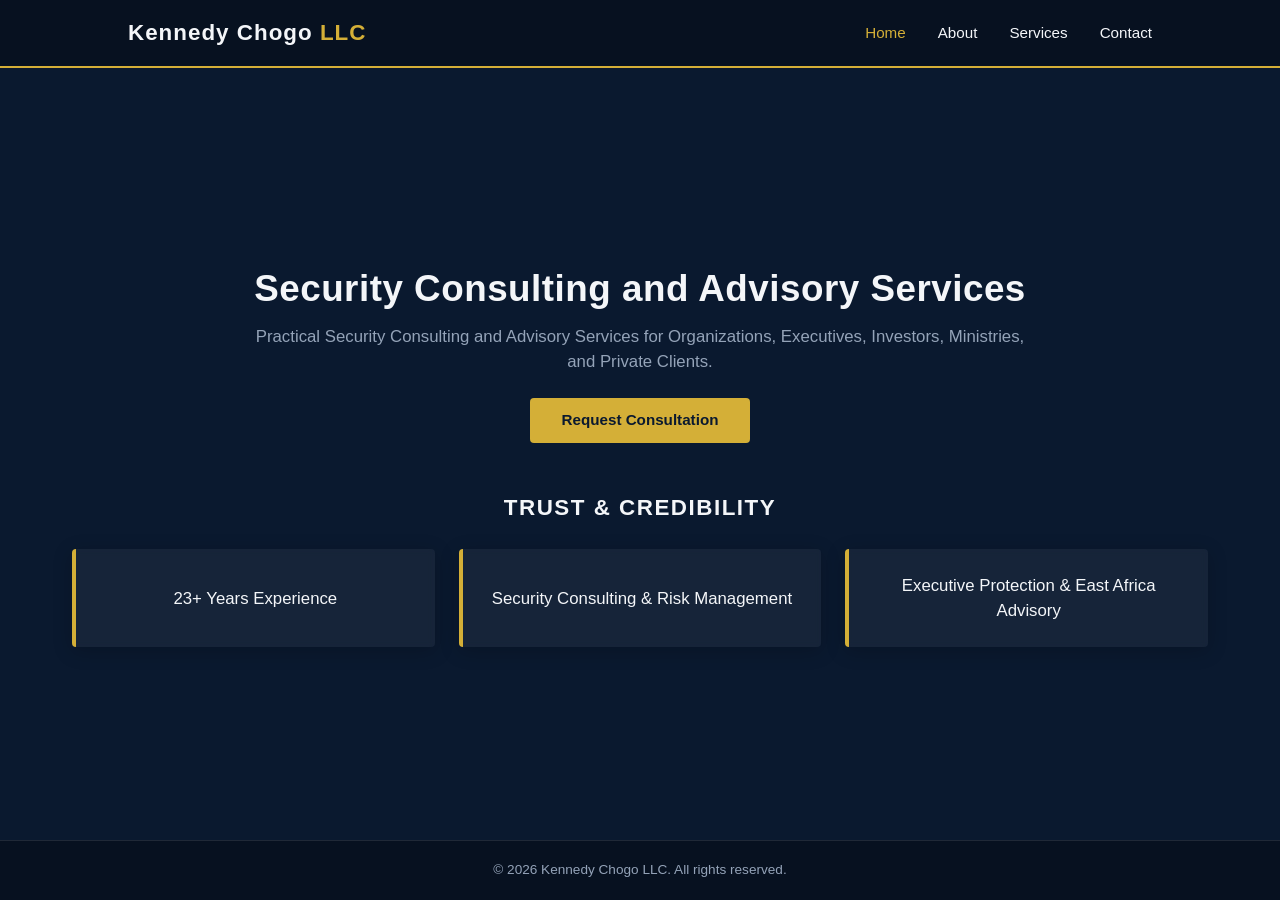
<file: index.html>
<!DOCTYPE html>
<html lang="en">
<head>
    <meta charset="UTF-8">
    <meta name="viewport" content="width=device-width, initial-scale=1.0">
    <title>Kennedy Chogo LLC | Security Consulting & Advisory Services</title>
    <style>
        :root {
            --primary-blue: #0A192F;
            --accent-gold: #D4AF37;
            --text-light: #F4F6F9;
            --text-muted: #94A3B8;
            --card-bg: rgba(255, 255, 255, 0.05);
        }

        * {
            box-sizing: border-box;
            margin: 0;
            padding: 0;
            font-family: 'Segoe UI', Tahoma, Geneva, Verdana, sans-serif;
        }

        body {
            background-color: var(--primary-blue);
            color: var(--text-light);
            line-height: 1.5;
            display: flex;
            flex-direction: column;
            min-height: 100vh;
            position: relative;
        }

        /* Compact Navigation Bar */
        nav {
            background-color: #071120;
            padding: 1rem 10%;
            display: flex;
            justify-content: space-between;
            align-items: center;
            border-bottom: 2px solid var(--accent-gold);
            position: relative;
            z-index: 10;
        }

        .logo {
            color: var(--text-light);
            font-size: 1.4rem;
            font-weight: 700;
            letter-spacing: 1px;
        }

        .logo span {
            color: var(--accent-gold);
        }

        .nav-links {
            list-style: none;
            display: flex;
            gap: 2rem;
        }

        .nav-links a {
            color: var(--text-light);
            text-decoration: none;
            font-size: 0.95rem;
            font-weight: 500;
            transition: color 0.3s;
        }

        .nav-links a:hover, .nav-links a.active {
            color: var(--accent-gold);
        }

        /* Main Compact Content Grid */
        main {
            flex: 1;
            display: flex;
            flex-direction: column;
            justify-content: center;
            max-width: 1200px;
            margin: 0 auto;
            padding: 2rem;
            width: 100%;
            position: relative;
            z-index: 5;
        }

        /* Hero Section Header */
        .hero-section {
            text-align: center;
            margin-bottom: 2rem;
        }

        .hero-section h1 {
            font-size: 2.3rem;
            font-weight: 700;
            margin-bottom: 0.5rem;
            letter-spacing: 0.5px;
        }

        .hero-section p {
            color: var(--text-muted);
            font-size: 1.05rem;
            max-width: 800px;
            margin: 0 auto 1.5rem;
        }

        .cta-btn {
            display: inline-block;
            background-color: var(--accent-gold);
            color: var(--primary-blue);
            padding: 0.7rem 2rem;
            font-weight: 600;
            text-decoration: none;
            border-radius: 4px;
            transition: background-color 0.3s, transform 0.2s;
            font-size: 0.95rem;
        }

        .cta-btn:hover {
            background-color: #F39C12;
            transform: translateY(-1px);
        }

        /* Condensed Grid Section */
        .credibility-section {
            margin-top: 1rem;
        }

        .credibility-section h2 {
            text-align: center;
            font-size: 1.4rem;
            text-transform: uppercase;
            letter-spacing: 1.5px;
            margin-bottom: 1.5rem;
            color: var(--text-light);
        }

        .grid {
            display: grid;
            grid-template-columns: repeat(3, 1fr);
            gap: 1.5rem;
        }

        .card {
            background-color: var(--card-bg);
            border-left: 4px solid var(--accent-gold);
            padding: 1.5rem;
            border-radius: 4px;
            text-align: center;
            display: flex;
            align-items: center;
            justify-content: center;
            font-size: 1.05rem;
            font-weight: 500;
            min-height: 90px;
            box-shadow: 0 4px 20px rgba(0, 0, 0, 0.2);
            backdrop-filter: blur(3px);
        }

        /* Minimal Footer */
        footer {
            background-color: #071120;
            text-align: center;
            padding: 1.2rem;
            border-top: 1px solid rgba(255, 255, 255, 0.1);
            font-size: 0.85rem;
            color: var(--text-muted);
            position: relative;
            z-index: 10;
        }

        /* Responsive adjustments */
        @media (max-width: 768px) {
            .nav-links {
                display: none;
            }
            .grid {
                grid-template-columns: 1fr;
                gap: 1rem;
            }
            .hero-section h1 {
                font-size: 1.8rem;
            }
            main {
                padding: 1.5rem 1rem;
            }
            .card {
                min-height: auto;
                padding: 1.2rem;
            }
        }
    </style>
</head>
<body>

    <!-- Header Navigation -->
    <nav>
        <div class="logo">Kennedy Chogo <span>LLC</span></div>
        <ul class="nav-links">
            <li><a href="index.html" class="active">Home</a></li>
            <li><a href="about.html">About</a></li>
            <li><a href="services.html">Services</a></li>
            <li><a href="contact.html">Contact</a></li>
        </ul>
    </nav>

    <!-- Main Content Layout -->
    <main>
        <section class="hero-section">
            <h1>Security Consulting and Advisory Services</h1>
            <p>Practical Security Consulting and Advisory Services for Organizations, Executives, Investors, Ministries, and Private Clients.</p>
            <a href="contact.html" class="cta-btn">Request Consultation</a>
        </section>

        <section class="credibility-section">
            <h2>Trust & Credibility</h2>
            <div class="grid">
                <div class="card">23+ Years Experience</div>
                <div class="card">Security Consulting & Risk Management</div>
                <div class="card">Executive Protection & East Africa Advisory</div>
            </div>
        </section>
    </main>

    <!-- Footer -->
    <footer>
        <p>&copy; 2026 Kennedy Chogo LLC. All rights reserved.</p>
    </footer>

</body>
</html>
</file>
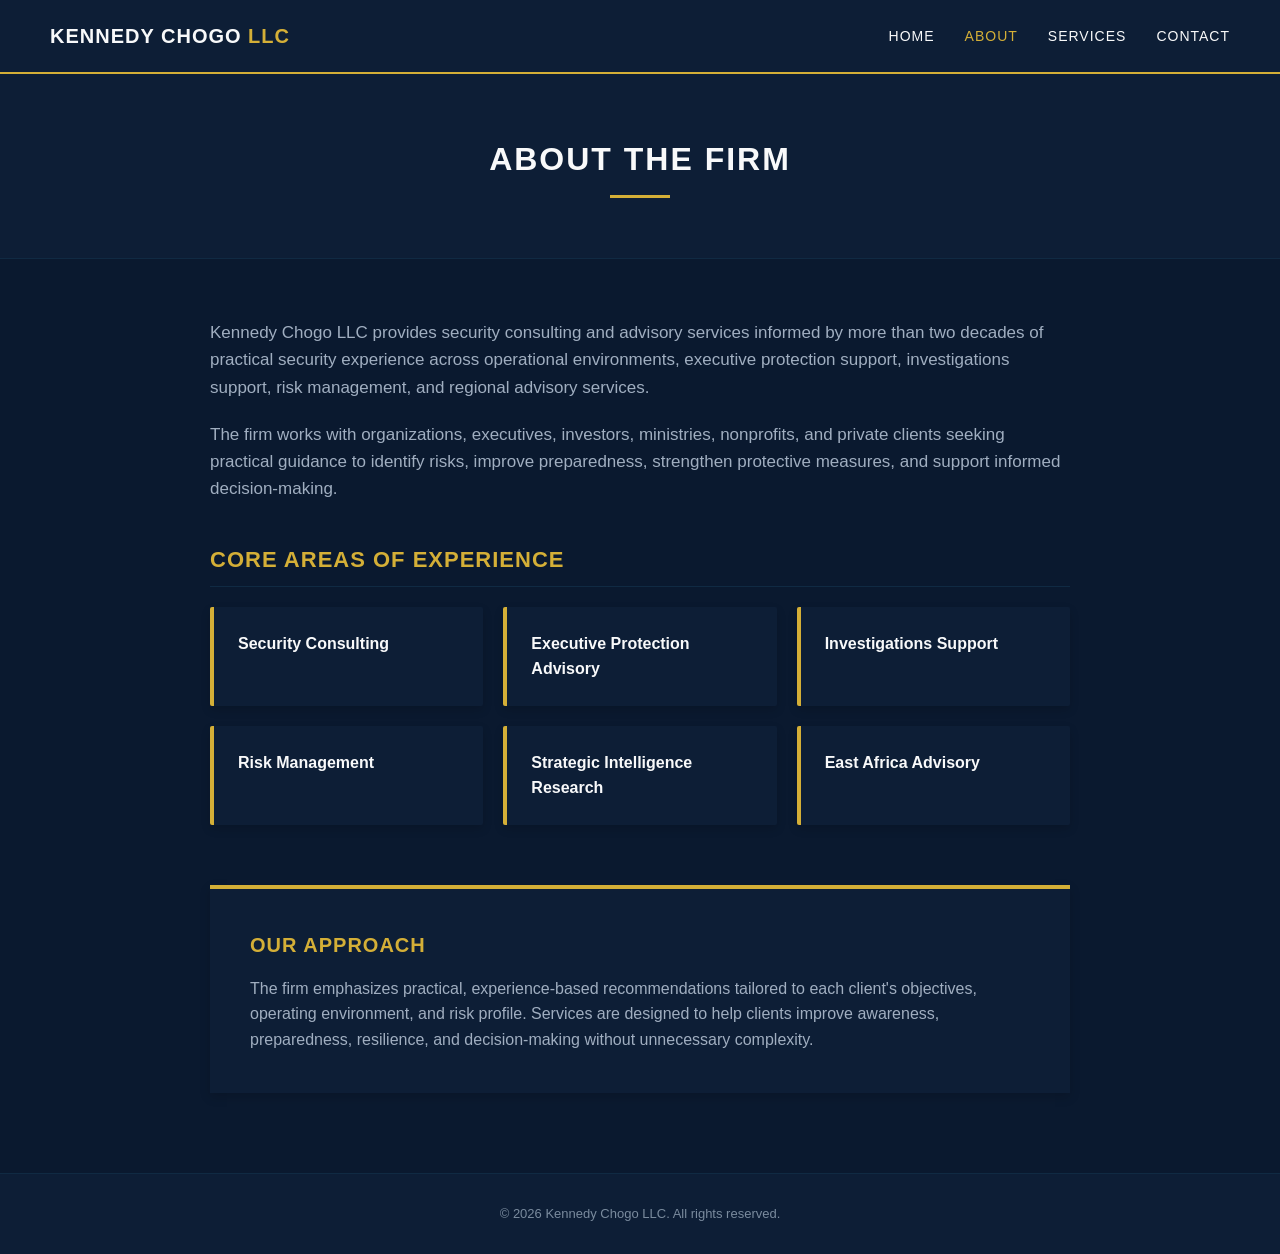
<file: about.html>
<!DOCTYPE html>
<html lang="en">
<head>
    <meta charset="UTF-8">
    <meta name="viewport" content="width=device-width, initial-scale=1.0">
    <title>About Us | Kennedy Chogo LLC</title>
    <style>
        :root {
            --primary-navy: #0A192F;
            --secondary-dark: #0D1E36;
            --accent-gold: #D4AF37;
            --text-light: #F8F9FA;
            --text-muted: #A0AEC0;
        }

        * {
            box-sizing: border-box;
            margin: 0;
            padding: 0;
        }

        body {
            font-family: 'Helvetica Neue', Arial, sans-serif;
            color: var(--text-light);
            background-color: var(--primary-navy);
            line-height: 1.6;
        }

        /* Navigation */
        nav {
            background-color: var(--secondary-dark);
            padding: 20px 50px;
            display: flex;
            justify-content: space-between;
            align-items: center;
            border-bottom: 2px solid var(--accent-gold);
        }

        .logo {
            color: var(--text-light);
            font-size: 20px;
            font-weight: 700;
            text-transform: uppercase;
            letter-spacing: 1px;
        }

        .logo span {
            color: var(--accent-gold);
        }

        .nav-links {
            list-style: none;
            display: flex;
            gap: 30px;
        }

        .nav-links a {
            color: var(--text-light);
            text-decoration: none;
            font-size: 14px;
            text-transform: uppercase;
            letter-spacing: 1px;
            transition: color 0.3s ease;
        }

        .nav-links a:hover, .nav-links a.active {
            color: var(--accent-gold);
        }

        /* Header Banner */
        .page-header {
            background-color: var(--secondary-dark);
            color: var(--text-light);
            text-align: center;
            padding: 60px 20px;
            border-bottom: 1px solid #102A43;
        }

        .page-header h1 {
            font-size: 32px;
            text-transform: uppercase;
            letter-spacing: 2px;
            margin-bottom: 10px;
        }

        .header-line {
            width: 60px;
            height: 3px;
            background-color: var(--accent-gold);
            margin: 0 auto;
        }

        /* Content Section */
        .container {
            max-width: 900px;
            margin: 60px auto;
            padding: 0 20px;
        }

        .about-text {
            font-size: 17px;
            color: var(--text-muted);
            margin-bottom: 40px;
        }

        .about-text p {
            margin-bottom: 20px;
        }

        /* Core Areas Grid */
        .section-title {
            font-size: 22px;
            text-transform: uppercase;
            color: var(--accent-gold);
            margin: 40px 0 20px 0;
            letter-spacing: 1px;
            position: relative;
            padding-bottom: 8px;
            border-bottom: 1px solid #102A43;
        }

        .grid-container {
            display: grid;
            grid-template-columns: repeat(auto-fill, minmax(260px, 1fr));
            gap: 20px;
            margin-top: 20px;
        }

        .grid-item {
            background: var(--secondary-dark);
            padding: 24px;
            border-left: 4px solid var(--accent-gold);
            border-radius: 2px;
            box-shadow: 0 4px 10px rgba(0,0,0,0.15);
            font-weight: 600;
            color: var(--text-light);
        }

        /* Approach Box */
        .approach-box {
            background-color: var(--secondary-dark);
            color: var(--text-muted);
            padding: 40px;
            margin-top: 60px;
            border-top: 4px solid var(--accent-gold);
            box-shadow: 0 4px 10px rgba(0,0,0,0.15);
        }

        .approach-box h3 {
            color: var(--accent-gold);
            text-transform: uppercase;
            font-size: 20px;
            margin-bottom: 15px;
            letter-spacing: 1px;
        }

        /* Footer */
        footer {
            background-color: var(--secondary-dark);
            color: #7A8B9E;
            text-align: center;
            padding: 30px 20px;
            font-size: 13px;
            margin-top: 80px;
            border-top: 1px solid #102A43;
        }

        @media (max-width: 768px) {
            nav {
                flex-direction: column;
                gap: 15px;
                padding: 20px;
            }
            .grid-container {
                grid-template-columns: 1fr;
            }
        }
    </style>
</head>
<body>

    <!-- Navigation Bar -->
    <nav>
        <div class="logo">Kennedy Chogo <span>LLC</span></div>
        <ul class="nav-links">
            <li><a href="index.html">Home</a></li>
            <li><a href="about.html" class="active">About</a></li>
            <li><a href="services.html">Services</a></li>
            <li><a href="contact.html">Contact</a></li>
        </ul>
    </nav>

    <!-- Page Header -->
    <div class="page-header">
        <h1>About the Firm</h1>
        <div class="header-line"></div>
    </div>

    <!-- Main Content Container -->
    <div class="container">
        
        <div class="about-text">
            <p>Kennedy Chogo LLC provides security consulting and advisory services informed by more than two decades of practical security experience across operational environments, executive protection support, investigations support, risk management, and regional advisory services.</p>
            
            <p>The firm works with organizations, executives, investors, ministries, nonprofits, and private clients seeking practical guidance to identify risks, improve preparedness, strengthen protective measures, and support informed decision-making.</p>
        </div>

        <!-- Core Areas Section -->
        <h2 class="section-title">Core Areas of Experience</h2>
        <div class="grid-container">
            <div class="grid-item">Security Consulting</div>
            <div class="grid-item">Executive Protection Advisory</div>
            <div class="grid-item">Investigations Support</div>
            <div class="grid-item">Risk Management</div>
            <div class="grid-item">Strategic Intelligence Research</div>
            <div class="grid-item">East Africa Advisory</div>
        </div>

        <!-- Our Approach Section -->
        <div class="approach-box">
            <h3>Our Approach</h3>
            <p>The firm emphasizes practical, experience-based recommendations tailored to each client's objectives, operating environment, and risk profile. Services are designed to help clients improve awareness, preparedness, resilience, and decision-making without unnecessary complexity.</p>
        </div>

    </div>

    <!-- Footer -->
    <footer>
        &copy; 2026 Kennedy Chogo LLC. All rights reserved.
    </footer>

</body>
</html>
</file>
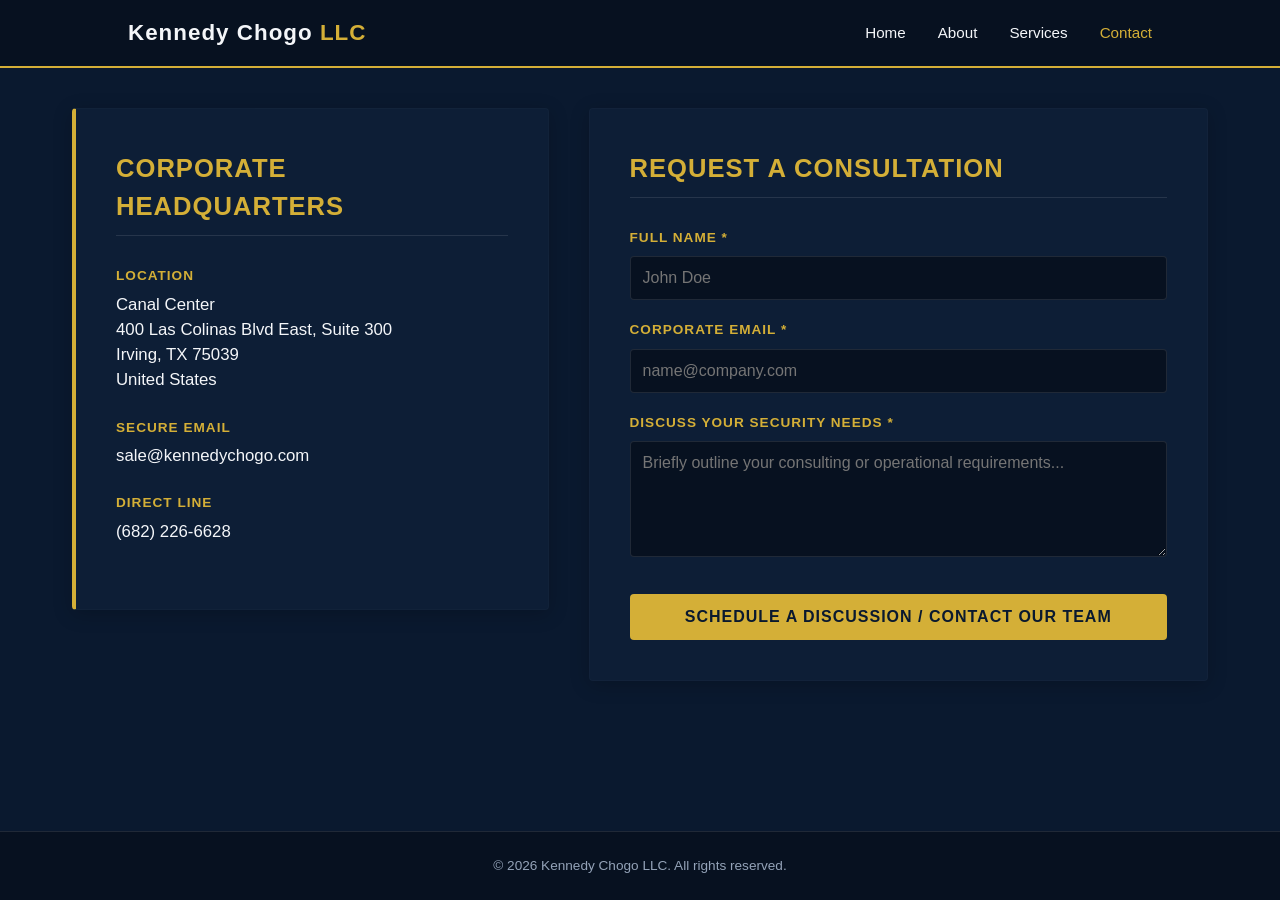
<file: contact.html>
<!DOCTYPE html>
<html lang="en">
<head>
    <meta charset="UTF-8">
    <meta name="viewport" content="width=device-width, initial-scale=1.0">
    <title>Contact | Kennedy Chogo LLC</title>
    <style>
        :root {
            --primary-blue: #0A192F;
            --secondary-dark: #071120;
            --accent-gold: #D4AF37;
            --text-light: #F4F6F9;
            --text-muted: #94A3B8;
            --card-bg: rgba(255, 255, 255, 0.05);
        }

        * {
            box-sizing: border-box;
            margin: 0;
            padding: 0;
            font-family: 'Segoe UI', Tahoma, Geneva, Verdana, sans-serif;
        }

        body {
            background-color: var(--primary-blue);
            color: var(--text-light);
            line-height: 1.5;
            display: flex;
            flex-direction: column;
            min-height: 100vh;
        }

        /* Compact Navigation Bar */
        nav {
            background-color: var(--secondary-dark);
            padding: 1rem 10%;
            display: flex;
            justify-content: space-between;
            align-items: center;
            border-bottom: 2px solid var(--accent-gold);
            position: relative;
            z-index: 10;
        }

        .logo {
            color: var(--text-light);
            font-size: 1.4rem;
            font-weight: 700;
            letter-spacing: 1px;
        }

        .logo span {
            color: var(--accent-gold);
        }

        .nav-links {
            list-style: none;
            display: flex;
            gap: 2rem;
        }

        .nav-links a {
            color: var(--text-light);
            text-decoration: none;
            font-size: 0.95rem;
            font-weight: 500;
            transition: color 0.3s;
        }

        .nav-links a:hover, .nav-links a.active {
            color: var(--accent-gold);
        }

        /* Main Container layout */
        main {
            flex: 1;
            max-width: 1200px;
            margin: 40px auto;
            padding: 0 2rem;
            width: 100%;
            display: grid;
            grid-template-columns: 1fr 1.3fr;
            gap: 40px;
            align-items: start;
        }

        .info-panel, .form-panel {
            background-color: #0D1E36;
            padding: 40px;
            border-radius: 4px;
            box-shadow: 0 4px 20px rgba(0, 0, 0, 0.2);
            border: 1px solid rgba(255, 255, 255, 0.02);
        }

        .info-panel {
            border-left: 4px solid var(--accent-gold);
        }

        h2 {
            font-size: 1.6rem;
            text-transform: uppercase;
            letter-spacing: 1px;
            color: var(--accent-gold);
            margin-bottom: 30px;
            border-bottom: 1px solid rgba(255, 255, 255, 0.1);
            padding-bottom: 10px;
        }

        .info-group {
            margin-bottom: 25px;
        }

        .info-group h3 {
            font-size: 0.85rem;
            text-transform: uppercase;
            letter-spacing: 1px;
            color: var(--accent-gold);
            margin-bottom: 5px;
        }

        .info-group p, .info-group a {
            color: var(--text-light);
            font-size: 1.05rem;
            text-decoration: none;
        }

        /* Form Controls */
        .form-group {
            margin-bottom: 20px;
        }

        .form-group label {
            display: block;
            font-size: 0.85rem;
            text-transform: uppercase;
            letter-spacing: 1px;
            color: var(--accent-gold);
            margin-bottom: 8px;
            font-weight: 600;
        }

        .form-group input, .form-group textarea {
            width: 100%;
            padding: 12px;
            background-color: var(--secondary-dark);
            border: 1px solid rgba(255, 255, 255, 0.1);
            border-radius: 4px;
            color: var(--text-light);
            font-size: 1rem;
            transition: border-color 0.3s;
        }

        .form-group input:focus, .form-group textarea:focus {
            outline: none;
            border-color: var(--accent-gold);
        }

        .submit-btn {
            width: 100%;
            background-color: var(--accent-gold);
            color: var(--primary-blue);
            padding: 14px;
            font-size: 1rem;
            font-weight: 700;
            text-transform: uppercase;
            letter-spacing: 1px;
            border: none;
            border-radius: 4px;
            cursor: pointer;
            transition: background-color 0.3s, transform 0.1s;
            margin-top: 10px;
        }

        .submit-btn:hover {
            background-color: #F39C12;
        }

        .submit-btn:active {
            transform: scale(0.99);
        }

        /* Minimal Footer */
        footer {
            background-color: var(--secondary-dark);
            text-align: center;
            padding: 1.5rem;
            border-top: 1px solid rgba(255, 255, 255, 0.1);
            font-size: 0.85rem;
            color: var(--text-muted);
        }

        @media (max-width: 768px) {
            .nav-links {
                display: none;
            }
            main {
                grid-template-columns: 1fr;
                gap: 20px;
                margin: 20px auto;
            }
            .info-panel, .form-panel {
                padding: 25px;
            }
        }
    </style>
</head>
<body>

    <!-- Header Navigation -->
    <nav>
        <div class="logo">Kennedy Chogo <span>LLC</span></div>
        <ul class="nav-links">
            <li><a href="index.html">Home</a></li>
            <li><a href="about.html">About</a></li>
            <li><a href="services.html">Services</a></li>
            <li><a href="contact.html" class="active">Contact</a></li>
        </ul>
    </nav>

    <!-- Main Grid Content -->
    <main>
        
        <!-- Left Side: Corporate Info -->
        <section class="info-panel">
            <h2>Corporate Headquarters</h2>
            
            <div class="info-group">
                <h3>Location</h3>
                <p>Canal Center<br>400 Las Colinas Blvd East, Suite 300<br>Irving, TX 75039<br>United States</p>
            </div>

            <div class="info-group">
                <h3>Secure Email</h3>
                <p><a href="mailto:sale@kennedychogo.com">sale@kennedychogo.com</a></p>
            </div>

            <div class="info-group">
                <h3>Direct Line</h3>
                <p>(682) 226-6628</p>
            </div>
        </section>

        <!-- Right Side: Interaction Form -->
        <section class="form-panel">
            <h2>Request a Consultation</h2>
            
            <!-- Activated Form: Sends via Web3Forms API to your exact corporate address -->
            <form action="https://api.web3forms.com/submit" method="POST">
                
                <!-- Target email Configuration -->
                <input type="hidden" name="access_key" value="YOUR_ACCESS_KEY_HERE">
                <input type="hidden" name="subject" value="New Consultation Request - Kennedy Chogo LLC">
                <input type="hidden" name="replyto" value="kennedy@kennedychogo.com">
                
                <div class="form-group">
                    <label for="name">Full Name *</label>
                    <input type="text" id="name" name="name" required placeholder="John Doe">
                </div>

                <div class="form-group">
                    <label for="email">Corporate Email *</label>
                    <input type="email" id="email" name="email" required placeholder="name@company.com">
                </div>

                <div class="form-group">
                    <label for="message">Discuss Your Security Needs *</label>
                    <textarea id="message" name="message" rows="5" required placeholder="Briefly outline your consulting or operational requirements..."></textarea>
                </div>

                <button type="submit" class="submit-btn">Schedule a Discussion / Contact Our Team</button>
            </form>
        </section>

    </main>

    <!-- Footer -->
    <footer>
        <p>&copy; 2026 Kennedy Chogo LLC. All rights reserved.</p>
    </footer>

</body>
</html>
</file>
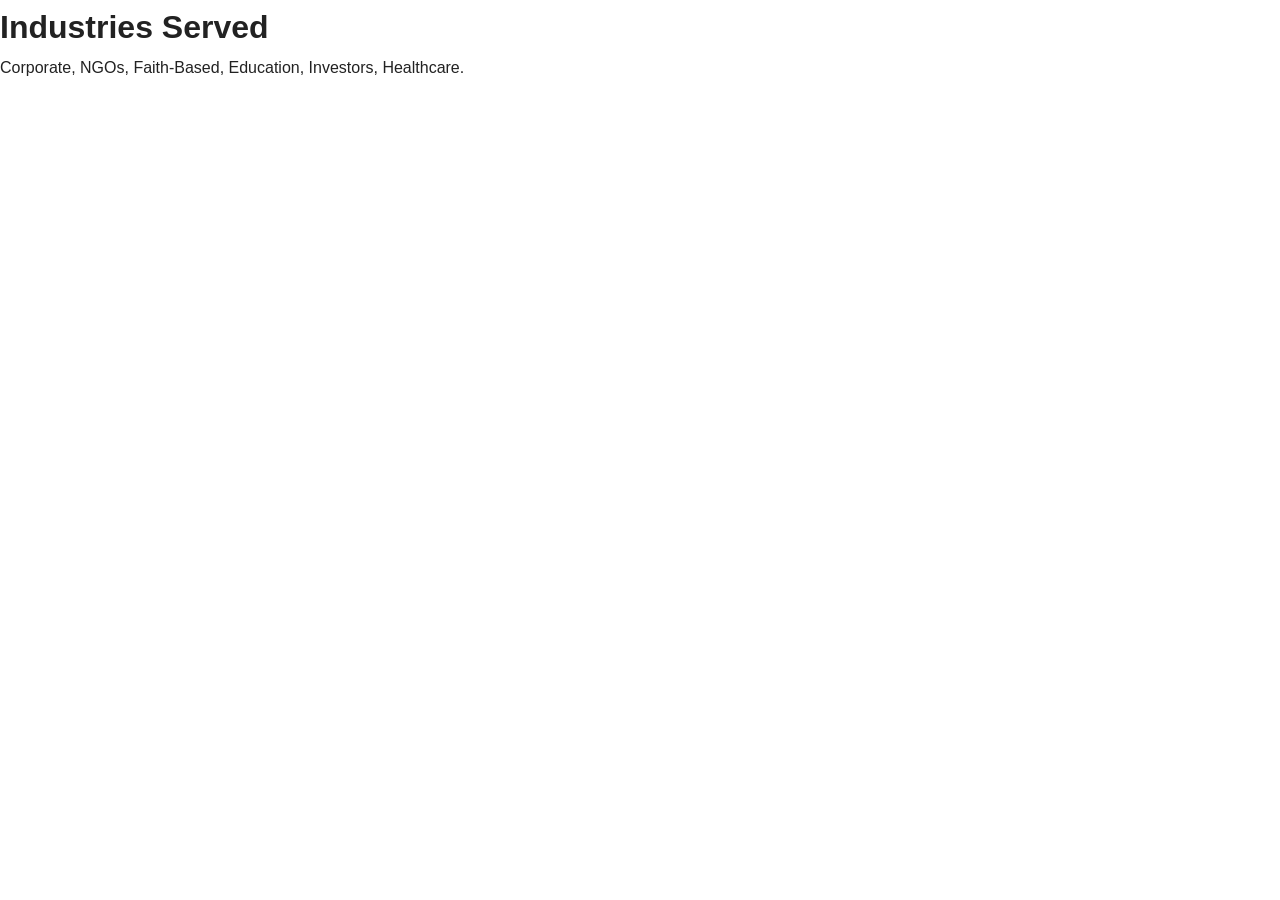
<file: industries.html>
<html><head><link rel='stylesheet' href='styles.css'><title>Industries</title></head><body><h1>Industries Served</h1><p>Corporate, NGOs, Faith-Based, Education, Investors, Healthcare.</p></body></html>
</file>
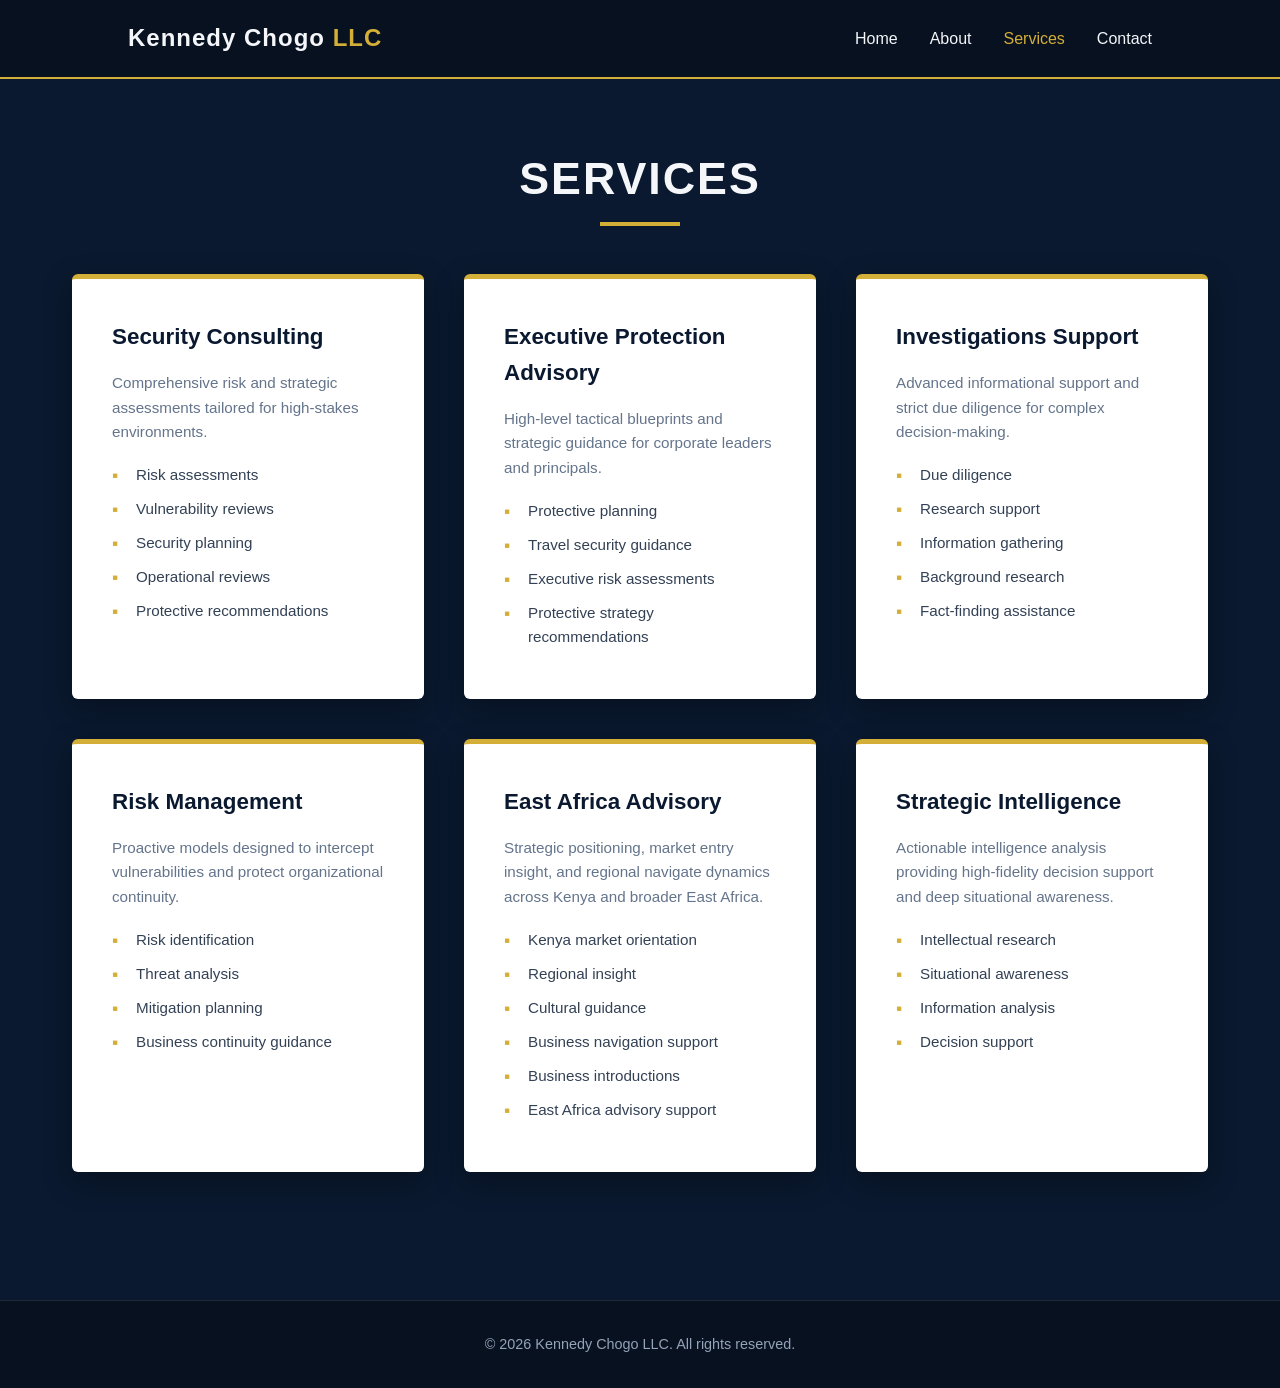
<file: services.html>
<!DOCTYPE html>
<html lang="en">
<head>
    <meta charset="UTF-8">
    <meta name="viewport" content="width=device-width, initial-scale=1.0">
    <title>Services | Kennedy Chogo LLC</title>
    <style>
        :root {
            --primary-blue: #0A192F;
            --accent-gold: #D4AF37;
            --text-light: #F4F6F9;
            --text-dark: #1E293B;
            --card-bg: #FFFFFF;
        }

        * {
            box-sizing: border-box;
            margin: 0;
            padding: 0;
            font-family: 'Segoe UI', Tahoma, Geneva, Verdana, sans-serif;
        }

        body {
            background-color: var(--primary-blue);
            color: var(--text-light);
            line-height: 1.6;
        }

        /* Navigation Bar */
        nav {
            background-color: #071120;
            padding: 1.2rem 10%;
            display: flex;
            justify-content: space-between;
            align-items: center;
            border-bottom: 2px solid var(--accent-gold);
        }

        .logo {
            color: var(--text-light);
            font-size: 1.5rem;
            font-weight: 700;
            letter-spacing: 1px;
        }

        .logo span {
            color: var(--accent-gold);
        }

        .nav-links {
            list-style: none;
            display: flex;
            gap: 2rem;
        }

        .nav-links a {
            color: var(--text-light);
            text-decoration: none;
            font-size: 1rem;
            font-weight: 500;
            transition: color 0.3s;
        }

        .nav-links a:hover, .nav-links a.active {
            color: var(--accent-gold);
        }

        /* Main Content Container */
        .container {
            max-width: 1200px;
            margin: 0 auto;
            padding: 4rem 2rem;
        }

        h1.page-title {
            text-align: center;
            font-size: 2.8rem;
            margin-bottom: 3rem;
            color: var(--text-light);
            position: relative;
            text-transform: uppercase;
            letter-spacing: 2px;
        }

        h1.page-title::after {
            content: '';
            display: block;
            width: 80px;
            height: 4px;
            background-color: var(--accent-gold);
            margin: 0.5rem auto 0;
        }

        /* Services Grid */
        .services-grid {
            display: grid;
            grid-template-columns: repeat(auto-fit, minmax(320px, 1fr));
            gap: 2.5rem;
        }

        .service-card {
            background-color: var(--card-bg);
            color: var(--text-dark);
            padding: 2.5rem;
            border-radius: 6px;
            border-top: 5px solid var(--accent-gold);
            box-shadow: 0 10px 30px rgba(0, 0, 0, 0.3);
            transition: transform 0.3s ease, box-shadow 0.3s ease;
        }

        .service-card:hover {
            transform: translateY(-5px);
            box-shadow: 0 15px 35px rgba(212, 175, 55, 0.2);
        }

        .service-card h2 {
            font-size: 1.4rem;
            color: var(--primary-blue);
            margin-bottom: 1rem;
            font-weight: 600;
        }

        .service-card p {
            font-size: 0.95rem;
            color: #64748B;
            margin-bottom: 1.2rem;
        }

        .service-card ul {
            list-style: none;
        }

        .service-card ul li {
            font-size: 0.95rem;
            margin-bottom: 0.6rem;
            position: relative;
            padding-left: 1.5rem;
            color: #334155;
        }

        .service-card ul li::before {
            content: "▪";
            color: var(--accent-gold);
            position: absolute;
            left: 0;
            font-size: 1.1rem;
            top: -2px;
        }

        /* Footer */
        footer {
            background-color: #071120;
            text-align: center;
            padding: 2rem;
            margin-top: 4rem;
            border-top: 1px solid rgba(255, 255, 255, 0.1);
            font-size: 0.9rem;
            color: #94A3B8;
        }

        @media (max-width: 768px) {
            .nav-links {
                display: none; /* Add responsive mobile menu logic here if needed */
            }
            h1.page-title {
                font-size: 2.2rem;
            }
        }
    </style>
</head>
<body>

    <!-- Navigation -->
    <nav>
        <div class="logo">Kennedy Chogo <span>LLC</span></div>
        <ul class="nav-links">
            <li><a href="index.html">Home</a></li>
            <li><a href="about.html">About</a></li>
            <li><a href="services.html" class="active">Services</a></li>
            <li><a href="contact.html">Contact</a></li>
        </ul>
    </nav>

    <!-- Services Content -->
    <div class="container">
        <h1 class="page-title">Services</h1>
        
        <div class="services-grid">
            
            <!-- Security Consulting -->
            <div class="service-card">
                <h2>Security Consulting</h2>
                <p>Comprehensive risk and strategic assessments tailored for high-stakes environments.</p>
                <ul>
                    <li>Risk assessments</li>
                    <li>Vulnerability reviews</li>
                    <li>Security planning</li>
                    <li>Operational reviews</li>
                    <li>Protective recommendations</li>
                </ul>
            </div>

            <!-- Executive Protection Advisory -->
            <div class="service-card">
                <h2>Executive Protection Advisory</h2>
                <p>High-level tactical blueprints and strategic guidance for corporate leaders and principals.</p>
                <ul>
                    <li>Protective planning</li>
                    <li>Travel security guidance</li>
                    <li>Executive risk assessments</li>
                    <li>Protective strategy recommendations</li>
                </ul>
            </div>

            <!-- Investigations Support -->
            <div class="service-card">
                <h2>Investigations Support</h2>
                <p>Advanced informational support and strict due diligence for complex decision-making.</p>
                <ul>
                    <li>Due diligence</li>
                    <li>Research support</li>
                    <li>Information gathering</li>
                    <li>Background research</li>
                    <li>Fact-finding assistance</li>
                </ul>
            </div>

            <!-- Risk Management -->
            <div class="service-card">
                <h2>Risk Management</h2>
                <p>Proactive models designed to intercept vulnerabilities and protect organizational continuity.</p>
                <ul>
                    <li>Risk identification</li>
                    <li>Threat analysis</li>
                    <li>Mitigation planning</li>
                    <li>Business continuity guidance</li>
                </ul>
            </div>

            <!-- East Africa Advisory -->
            <div class="service-card">
                <h2>East Africa Advisory</h2>
                <p>Strategic positioning, market entry insight, and regional navigate dynamics across Kenya and broader East Africa.</p>
                <ul>
                    <li>Kenya market orientation</li>
                    <li>Regional insight</li>
                    <li>Cultural guidance</li>
                    <li>Business navigation support</li>
                    <li>Business introductions</li>
                    <li>East Africa advisory support</li>
                </ul>
            </div>

            <!-- Strategic Intelligence -->
            <div class="service-card">
                <h2>Strategic Intelligence</h2>
                <p>Actionable intelligence analysis providing high-fidelity decision support and deep situational awareness.</p>
                <ul>
                    <li>Intellectual research</li>
                    <li>Situational awareness</li>
                    <li>Information analysis</li>
                    <li>Decision support</li>
                </ul>
            </div>

        </div>
    </div>

    <!-- Footer -->
    <footer>
        <p>&copy; 2026 Kennedy Chogo LLC. All rights reserved.</p>
    </footer>

</body>
</html>
</file>
<file: styles.css>
/* ==========================
   KENNEDY CHOGO LLC
   Executive Website Styles
========================== */

:root{
    --navy:#071726;
    --navy-light:#0d2235;
    --gold:#c9a227;
    --gold-light:#e4c15a;
    --white:#ffffff;
    --gray:#f4f6f8;
    --text:#222;
    --shadow:0 10px 30px rgba(0,0,0,.15);
}

*{
    margin:0;
    padding:0;
    box-sizing:border-box;
}

html{
    scroll-behavior:smooth;
}

body{
    font-family:Arial, Helvetica, sans-serif;
    background:#fff;
    color:var(--text);
    line-height:1.7;
}

.container{
    width:90%;
    max-width:1200px;
    margin:auto;
}

/* ==========================
   NAVBAR
========================== */

header{
    background:var(--navy);
    position:sticky;
    top:0;
    z-index:1000;
}

.navbar{
    display:flex;
    justify-content:space-between;
    align-items:center;
    padding:20px 0;
}

.logo{
    color:white;
    font-size:1.4rem;
    font-weight:bold;
    text-decoration:none;
}

.logo span{
    color:var(--gold);
}

.nav-links{
    display:flex;
    list-style:none;
    gap:30px;
}

.nav-links a{
    text-decoration:none;
    color:white;
    font-weight:600;
    transition:.3s;
}

.nav-links a:hover{
    color:var(--gold);
}

/* ==========================
   HERO
========================== */

.hero{
    background:
    linear-gradient(rgba(5,15,25,.80),
    rgba(5,15,25,.80)),
    url('https://images.unsplash.com/photo-1486406146926-c627a92ad1ab?w=1600');
    background-size:cover;
    background-position:center;
    min-height:90vh;
    display:flex;
    align-items:center;
    text-align:center;
}

.hero-content{
    width:100%;
}

.hero h1{
    color:white;
    font-size:4rem;
    margin-bottom:20px;
}

.hero p{
    color:#ddd;
    font-size:1.2rem;
    max-width:850px;
    margin:auto;
}

.hero-buttons{
    margin-top:40px;
}

.btn{
    display:inline-block;
    padding:15px 30px;
    border-radius:5px;
    text-decoration:none;
    margin:10px;
    font-weight:bold;
    transition:.3s;
}

.btn-primary{
    background:var(--gold);
    color:#111;
}

.btn-primary:hover{
    background:var(--gold-light);
}

.btn-outline{
    border:2px solid white;
    color:white;
}

.btn-outline:hover{
    background:white;
    color:#111;
}

/* ==========================
   SECTION
========================== */

section{
    padding:90px 0;
}

.section-title{
    text-align:center;
    margin-bottom:50px;
}

.section-title h2{
    font-size:2.4rem;
    color:var(--navy);
}

.section-title p{
    color:#666;
}

/* ==========================
   CARDS
========================== */

.grid{
    display:grid;
    grid-template-columns:repeat(auto-fit,minmax(280px,1fr));
    gap:30px;
}

.card{
    background:white;
    padding:35px;
    border-radius:10px;
    box-shadow:var(--shadow);
    transition:.3s;
}

.card:hover{
    transform:translateY(-8px);
}

.card h3{
    color:var(--navy);
    margin-bottom:15px;
}

.card p{
    color:#555;
}

/* ==========================
   DARK SECTION
========================== */

.dark{
    background:var(--navy);
    color:white;
}

.dark h2{
    color:white;
}

.dark p{
    color:#ddd;
}

/* ==========================
   CONTACT
========================== */

.contact-box{
    background:white;
    box-shadow:var(--shadow);
    padding:40px;
    border-radius:10px;
}

.contact-box h3{
    color:var(--navy);
    margin-bottom:15px;
}

.contact-box p{
    margin-bottom:12px;
}

/* ==========================
   FOOTER
========================== */

footer{
    background:#04111c;
    color:#bbb;
    text-align:center;
    padding:35px 0;
}

footer h3{
    color:white;
    margin-bottom:10px;
}

footer span{
    color:var(--gold);
}

/* ==========================
   RESPONSIVE
========================== */

@media(max-width:768px){

    .navbar{
        flex-direction:column;
        gap:15px;
    }

    .nav-links{
        flex-wrap:wrap;
        justify-content:center;
        gap:15px;
    }

    .hero h1{
        font-size:2.4rem;
    }

    .hero p{
        font-size:1rem;
    }
}
</file>
